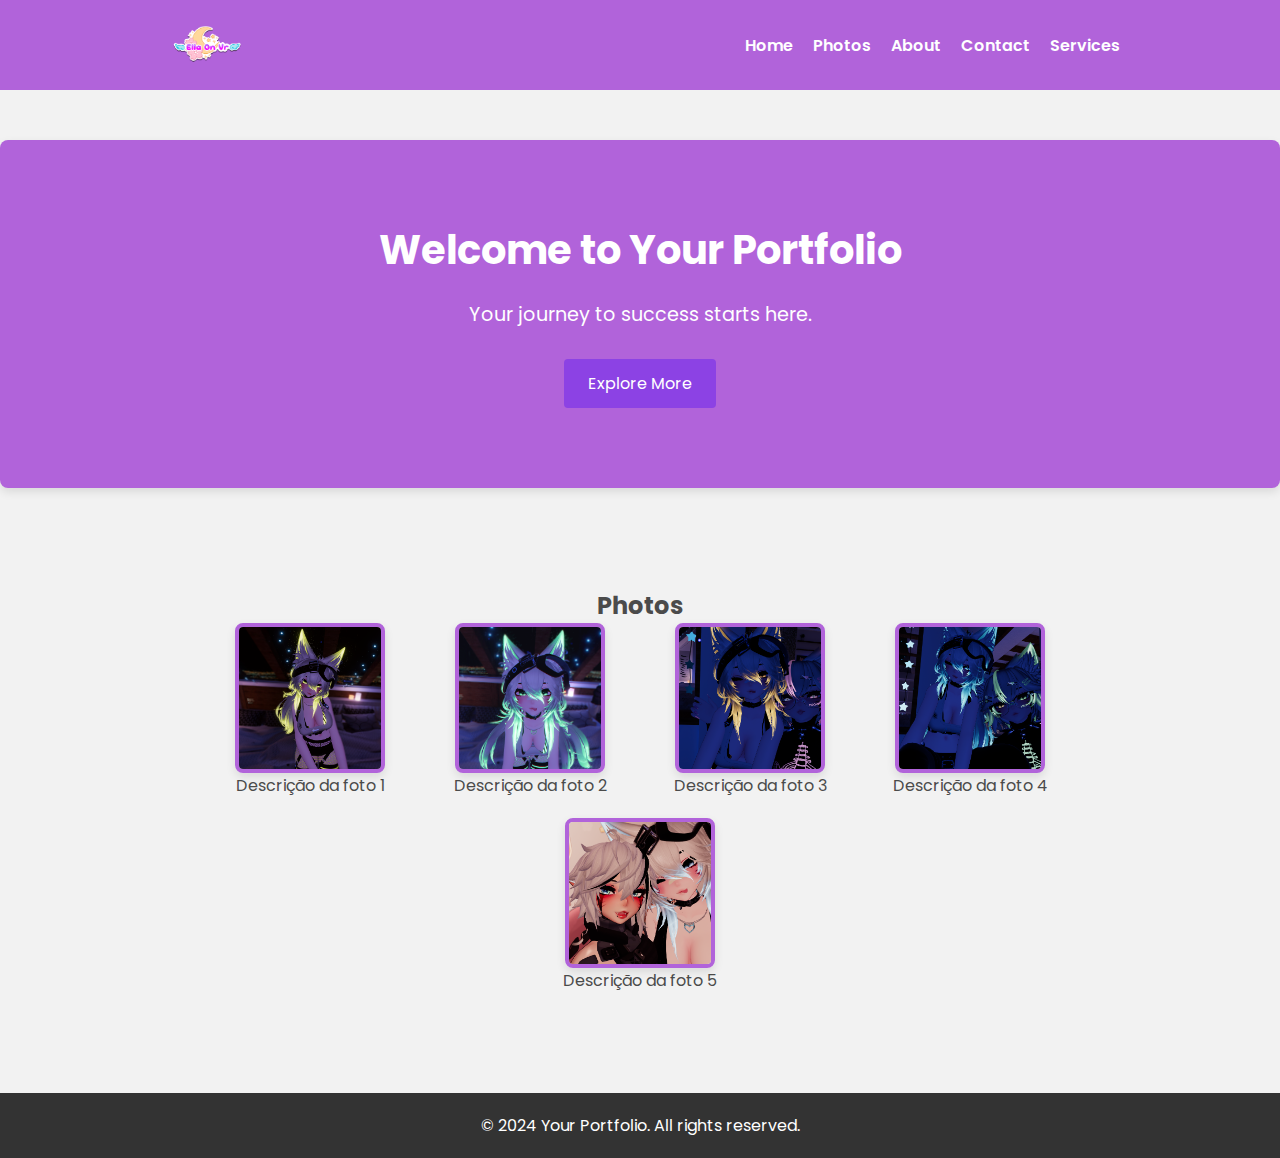
<file: index.html>
<!DOCTYPE html>
<html lang="pt-BR">
<head>
    <meta charset="UTF-8">
    <meta name="viewport" content="width=device-width, initial-scale=1.0">
    <title>Seu Portfólio</title>
    <link rel="stylesheet" href="style.css">
    <!-- Link para FontAwesome -->
    <link rel="stylesheet" href="https://cdnjs.cloudflare.com/ajax/libs/font-awesome/5.15.4/css/all.min.css" integrity="sha512-MUy4iFt8FHTFlvnLqVXJ7FS1GMv5BZTzTbUR6ZBYlL8Ez17nC2CmFMy3JU4NfSbFR8P2I8Dp1HzH9MxM3gplEg==" crossorigin="anonymous" referrerpolicy="no-referrer" />
</head>
<body>

<header>
    <div class="container">
        <img src="assets/logo.png" alt="Logo" class="logo">
        <nav>
            <ul>
                <li><a href="#home" class="nav-link"><i class="fas fa-home"></i> Home</a></li>
                <li><a href="#photos" class="nav-link"><i class="fas fa-camera"></i> Photos</a></li>
                <li><a href="#about" class="nav-link"><i class="fas fa-info-circle"></i> About</a></li>
                <li><a href="#contact" class="nav-link"><i class="fas fa-envelope"></i> Contact</a></li>
                <li><a href="#" id="services-link" class="nav-link"><i class="fas fa-cogs"></i> Services</a></li>
            </ul>
        </nav>
    </div>
</header>

<main>
    <section id="home" class="hero">
        <div class="container">
            <h1>Welcome to Your Portfolio</h1>
            <p>Your journey to success starts here.</p>
            <a href="#" class="cta-button">Explore More</a>
        </div>
    </section>

    <section id="photos" class="photos">
        <div class="container">
            <h2>Photos <i class="fas fa-camera-retro"></i></h2>
            <div class="photo-grid">
                <div class="photo-item">
                    <div class="photo-frame">
                        <img src="assets/foto1.png" alt="Photo 1" class="photo-img">
                    </div>
                    <p>Descrição da foto 1</p>
                </div>
                <div class="photo-item">
                    <div class="photo-frame">
                        <img src="assets/foto2.png" alt="Photo 2" class="photo-img">
                    </div>
                    <p>Descrição da foto 2</p>
                </div>
                <div class="photo-item">
                    <div class="photo-frame">
                        <img src="assets/foto3.png" alt="Photo 3" class="photo-img">
                    </div>
                    <p>Descrição da foto 3</p>
                </div>
                <div class="photo-item">
                    <div class="photo-frame">
                        <img src="assets/foto4.png" alt="Photo 4" class="photo-img">
                    </div>
                    <p>Descrição da foto 4</p>
                </div>
                <div class="photo-item">
                    <div class="photo-frame">
                        <img src="assets/foto5.png" alt="Photo 5" class="photo-img">
                    </div>
                    <p>Descrição da foto 5</p>
                </div>
            </div>
        </div>
    </section>
</main>

<footer>
    <div class="container">
        <p>&copy; 2024 Your Portfolio. All rights reserved.</p>
    </div>
</footer>

<!-- Popup de login -->
<div id="login-popup" class="modal">
    <div class="modal-content">
        <span class="close">&times;</span>
        <h2>Login</h2>
        <form id="login-form">
            <label for="username">Username</label>
            <input type="text" id="username" name="username" required>
            <label for="password">Password</label>
            <input type="password" id="password" name="password" required>
            <button type="submit">Login</button>
        </form>
    </div>
</div>

<script src="script.js"></script>
</body>
</html>
</file>
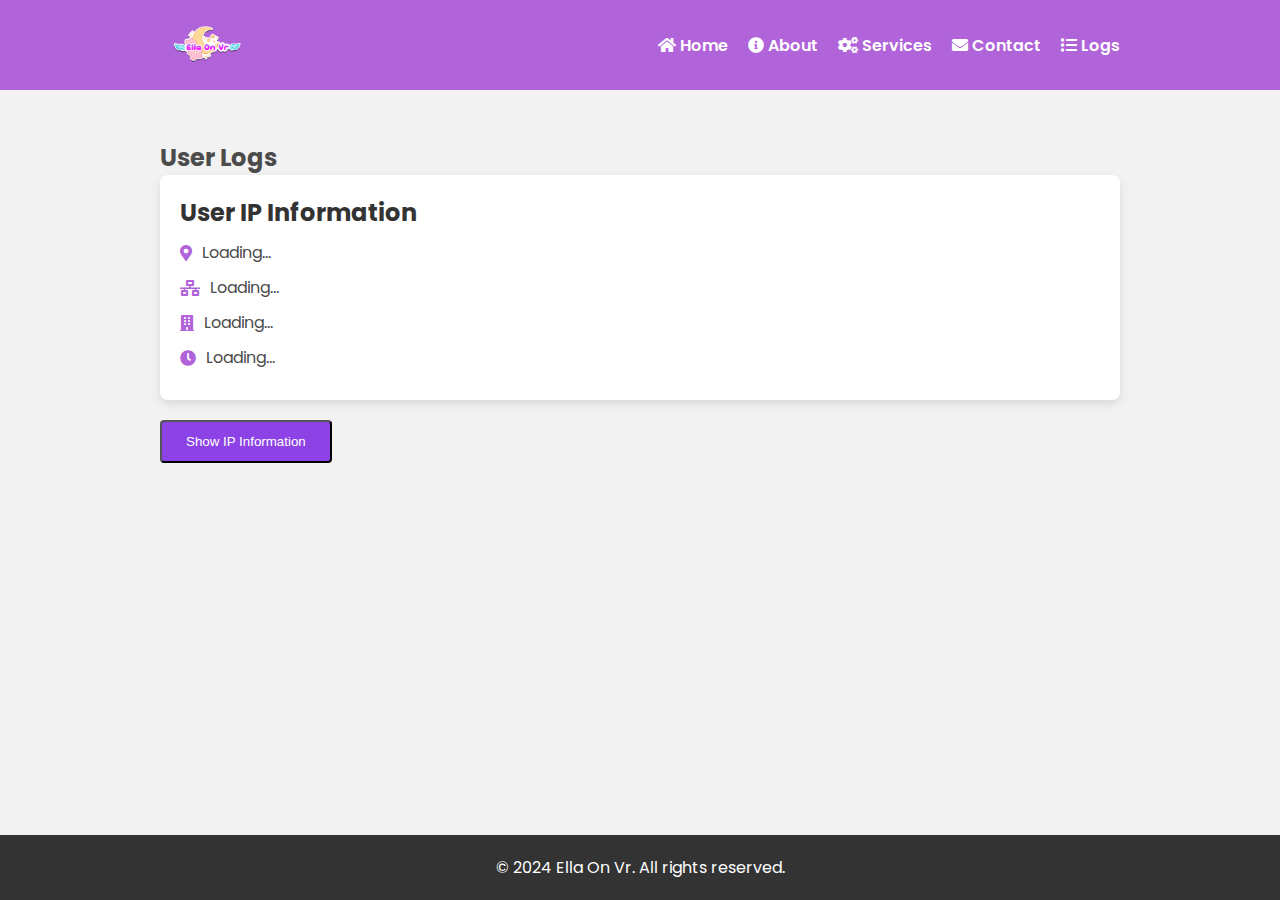
<file: logs.html>
<!DOCTYPE html>
<html lang="en">
<head>
    <meta charset="UTF-8">
    <meta name="viewport" content="width=device-width, initial-scale=1.0">
    <title>Logs - Ella On Vr</title>
    <link rel="stylesheet" href="style.css">
    <link href="https://fonts.googleapis.com/css2?family=Poppins:wght@400;600&display=swap" rel="stylesheet">
    <link rel="stylesheet" href="https://cdnjs.cloudflare.com/ajax/libs/font-awesome/5.15.4/css/all.min.css" integrity="sha512-*****" crossorigin="anonymous" referrerpolicy="no-referrer" />
</head>
<body>
    <header>
        <div class="container">
            <img src="assets/logo.png" alt="Ella On Vr Logo" class="logo">
            <nav>
                <ul>
                    <li><a href="index.html"><i class="fas fa-home"></i> Home</a></li>
                    <li><a href="about.html"><i class="fas fa-info-circle"></i> About</a></li>
                    <li><a href="#"><i class="fas fa-cogs"></i> Services</a></li>
                    <li><a href="contact.html"><i class="fas fa-envelope"></i> Contact</a></li>
                    <li><a href="logs.html"><i class="fas fa-list"></i> Logs</a></li>
                </ul>
            </nav>
        </div>
    </header>

    <main>
        <section class="logs" data-aos="fade-up">
            <div class="container">
                <h2>User Logs</h2>
                <div id="ip-info" class="ip-info">
                    <div class="ip-info-card">
                        <h3>User IP Information</h3>
                        <div class="ip-details">
                            <p><i class="fas fa-map-marker-alt"></i> <span id="location">Loading...</span></p>
                            <p><i class="fas fa-network-wired"></i> <span id="ip">Loading...</span></p>
                            <p><i class="fas fa-building"></i> <span id="organization">Loading...</span></p>
                            <p><i class="fas fa-clock"></i> <span id="timezone">Loading...</span></p>
                        </div>
                    </div>
                    <button id="showIpInfoBtn" class="cta-button">Show IP Information</button>
                </div>
            </div>
        </section>
    </main>

    <footer>
        <div class="container">
            <p>&copy; 2024 Ella On Vr. All rights reserved.</p>
        </div>
    </footer>

    <script src="script.js"></script>
</body>
</html>
</file>
<file: style.css>
/* Importando a fonte Poppins */
@import url('https://fonts.googleapis.com/css2?family=Poppins:wght@400;600&display=swap');

/* General styles */
* {
    box-sizing: border-box;
    margin: 0;
    padding: 0;
}

body {
    font-family: 'Poppins', sans-serif;
    background-color: #f2f2f2; /* Cor de fundo alterada */
    color: #4B4B4B;
    display: flex;
    flex-direction: column;
    min-height: 100vh;
}

header {
    background-color: #B163DA;
    padding: 20px 0;
    position: fixed;
    width: 100%;
    top: 0;
    z-index: 1000;
    transition: background-color 0.3s; /* Transição suave de cor de fundo */
}

header .container {
    display: flex;
    justify-content: space-between;
    align-items: center;
}

.logo {
    height: 50px;
}

nav ul {
    list-style: none;
    display: flex;
    gap: 20px;
    margin: 0;
    padding: 0;
}

nav a {
    text-decoration: none;
    color: #FFFFFF;
    font-weight: 600;
    transition: color 0.3s; /* Transição suave da cor do texto */
}

nav a:hover {
    color: #F7E2A9;
}

main {
    flex: 1;
    padding: 60px 0 40px; /* Ajuste o padding superior para acomodar o header fixo */
    margin-top: 80px; /* Espaço para o header fixo */
}

.container {
    max-width: 960px;
    margin: 0 auto;
}

.hero {
    background-color: #B163DA;
    color: #FFFFFF;
    padding: 80px 20px;
    text-align: center;
    margin-bottom: 40px;
    border-radius: 8px;
    box-shadow: 0px 4px 10px rgba(0, 0, 0, 0.1); /* Sombra suave */
}

.hero h1 {
    font-size: 2.5rem;
    margin-bottom: 20px;
}

.hero p {
    font-size: 1.2rem;
    margin-bottom: 30px;
}

.cta-button {
    display: inline-block;
    padding: 12px 24px;
    background-color: #8C42E4; /* Tom de roxo mais escuro */
    color: #FFFFFF;
    text-decoration: none;
    border-radius: 4px;
    transition: background-color 0.3s;
}

.cta-button:hover {
    background-color: #6B2CB9; /* Tom de roxo mais claro ao passar o mouse */
}

.photos {
    padding: 60px 20px;
    text-align: center;
    position: relative;
}

.photo-grid {
    display: flex;
    flex-wrap: wrap;
    gap: 20px;
    justify-content: center;
}

.photo-item {
    display: flex;
    flex-direction: column;
    align-items: center;
    width: 200px;
    position: relative;
}

.photo-item .photo-frame {
    width: 150px;
    height: 150px;
    border: 4px solid #B163DA;
    border-radius: 8px;
    overflow: hidden;
    position: relative;
    box-shadow: 0px 4px 10px rgba(0, 0, 0, 0.1); /* Sombra suave */
}

.photo-item .photo-frame::after {
    content: '';
    position: absolute;
    top: 0;
    left: 0;
    width: 100%;
    height: 100%;
    background-color: rgba(177, 99, 218, 0.3);
    opacity: 0;
    transition: opacity 0.3s;
}

.photo-item:hover .photo-frame::after {
    opacity: 1;
}

.photo-item img {
    width: 100%;
    height: 100%;
    object-fit: cover;
    transition: transform 0.3s;
}

.photo-item:hover img {
    transform: scale(1.1); /* Efeito de escala ao passar o mouse */
}

.about,
.contact {
    padding: 60px 20px;
    text-align: center;
    background-color: #FFFFFF;
    box-shadow: 0px 4px 10px rgba(0, 0, 0, 0.1); /* Sombra suave */
    border-radius: 8px;
    margin-bottom: 40px;
}

footer {
    background-color: #333333;
    color: #FFFFFF;
    text-align: center;
    padding: 20px 0;
}

/* Estilos para o popup de login */
.modal {
    display: none;
    position: fixed;
    z-index: 1000;
    left: 0;
    top: 0;
    width: 100%;
    height: 100%;
    background-color: rgba(0,0,0,0.5);
    justify-content: center;
    align-items: center;
}

.modal-content {
    background-color: #FFFFFF;
    padding: 20px;
    border-radius: 8px;
    position: relative;
}

.close {
    position: absolute;
    top: 10px;
    right: 10px;
    font-size: 1.2rem;
    cursor: pointer;
    color: #aaaaaa;
}

.close:hover,
.close:focus {
    color: #000000;
}

form {
    display: flex;
    flex-direction: column;
    gap: 10px;
}

form label {
    font-weight: 600;
    margin-bottom: 5px;
}

form input {
    padding: 8px;
    border: 1px solid #dddddd;
    border-radius: 4px;
}

form button {
    padding: 10px;
    background-color: #B163DA;
    color: #FFFFFF;
    border: none;
    border-radius: 4px;
    cursor: pointer;
    transition: background-color 0.3s;
}

form button:hover {
    background-color: #8C42E4;
}
/* Estilos para o card de informações de IP */
.ip-info-card {
    background-color: #ffffff;
    border-radius: 8px;
    box-shadow: 0px 4px 10px rgba(0, 0, 0, 0.1);
    padding: 20px;
    margin-bottom: 20px;
}

.ip-info-card h3 {
    font-size: 1.5rem;
    margin-bottom: 10px;
    color: #333333;
}

.ip-details p {
    font-size: 1rem;
    margin: 10px 0;
    display: flex;
    align-items: center;
}

.ip-details p i {
    margin-right: 10px;
    color: #B163DA;
}
</file>
